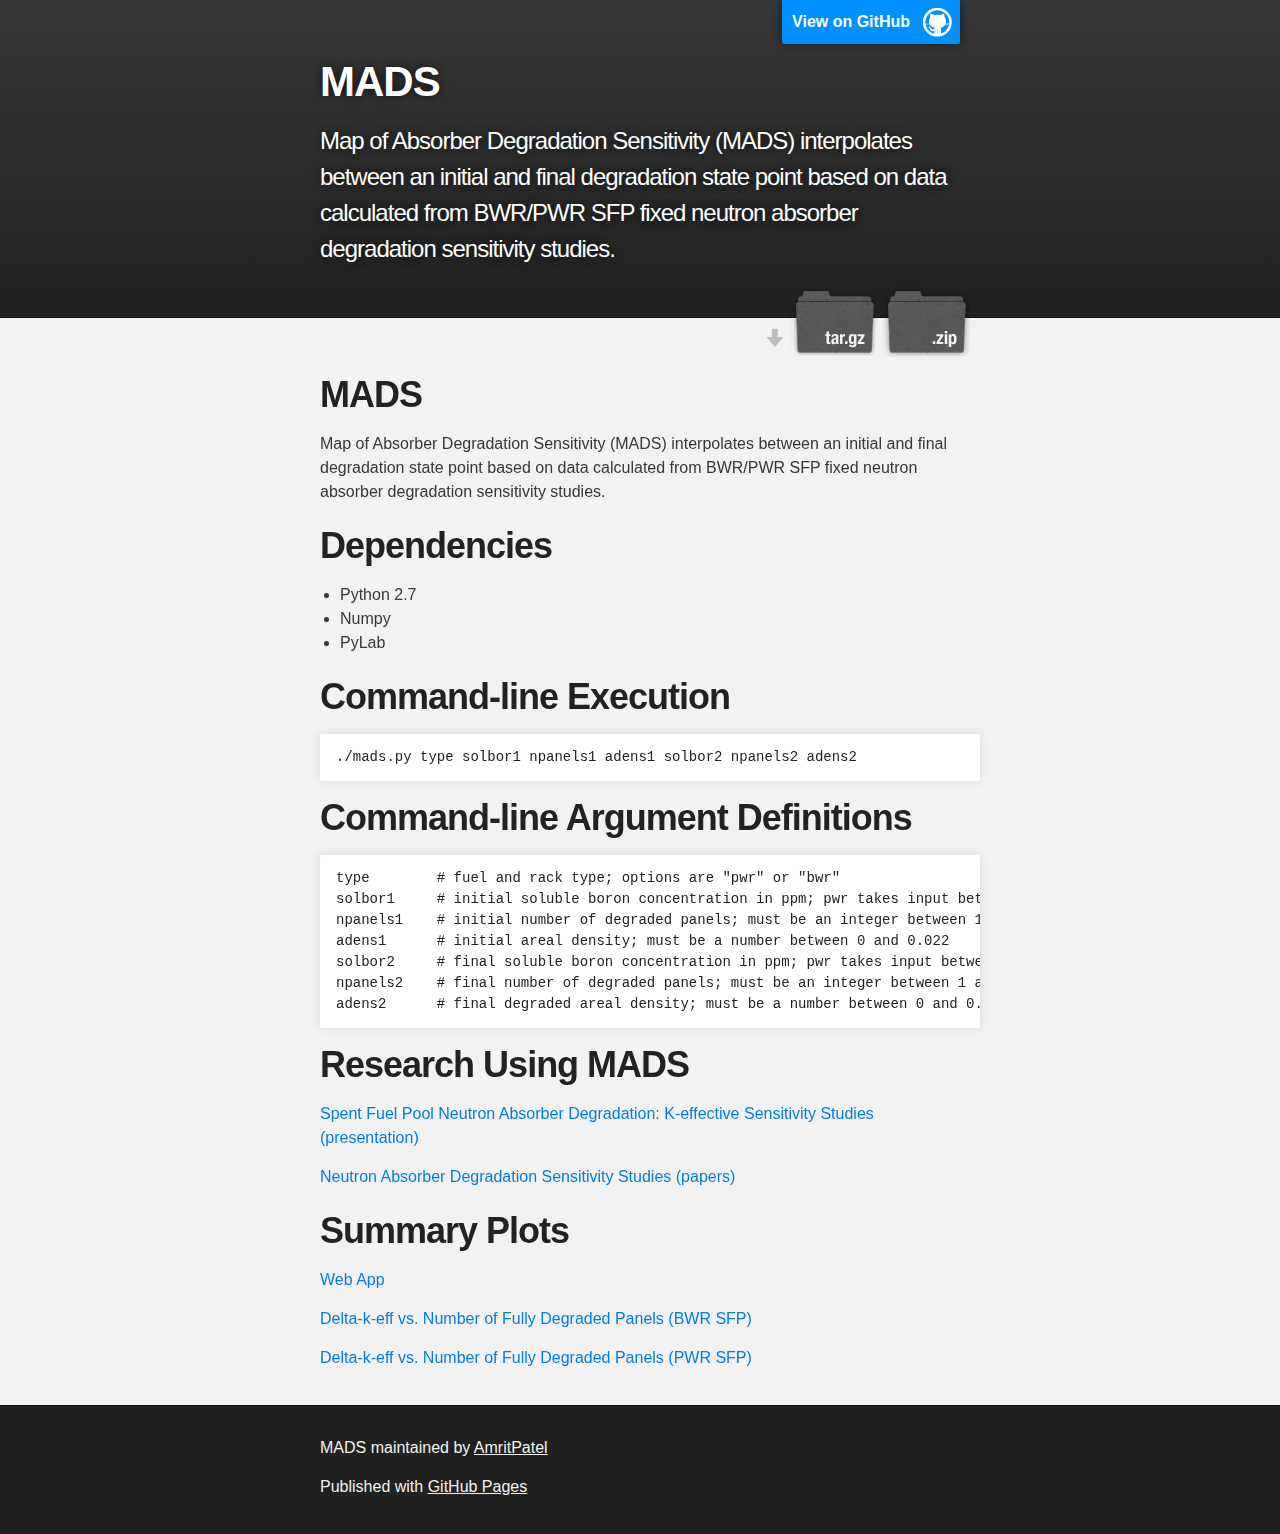
<file: index.html>
<!DOCTYPE html>
<html>

  <head>
    <meta charset='utf-8'>
    <meta http-equiv="X-UA-Compatible" content="chrome=1">
    <meta name="description" content="MADS : Map of Absorber Degradation Sensitivity (MADS) interpolates between an initial and final degradation state point based on data calculated from BWR/PWR SFP fixed neutron absorber degradation sensitivity studies.">

    <link rel="stylesheet" type="text/css" media="screen" href="stylesheets/stylesheet.css">

    <title>MADS</title>
  </head>

  <body>

    <!-- HEADER -->
    <div id="header_wrap" class="outer">
        <header class="inner">
          <a id="forkme_banner" href="https://github.com/AmritPatel/MADS">View on GitHub</a>

          <h1 id="project_title">MADS</h1>
          <h2 id="project_tagline">Map of Absorber Degradation Sensitivity (MADS) interpolates between an initial and final degradation state point based on data calculated from BWR/PWR SFP fixed neutron absorber degradation sensitivity studies.</h2>

            <section id="downloads">
              <a class="zip_download_link" href="https://github.com/AmritPatel/MADS/zipball/master">Download this project as a .zip file</a>
              <a class="tar_download_link" href="https://github.com/AmritPatel/MADS/tarball/master">Download this project as a tar.gz file</a>
            </section>
        </header>
    </div>

    <!-- MAIN CONTENT -->
    <div id="main_content_wrap" class="outer">
      <section id="main_content" class="inner">
        <h1>
<a id="mads" class="anchor" href="#mads" aria-hidden="true"><span class="octicon octicon-link"></span></a>MADS</h1>

<p>Map of Absorber Degradation Sensitivity (MADS) interpolates between an initial and final degradation state point based on data calculated from BWR/PWR SFP fixed neutron absorber degradation sensitivity studies.</p>

<h1>
<a id="dependencies" class="anchor" href="#dependencies" aria-hidden="true"><span class="octicon octicon-link"></span></a>Dependencies</h1>

<ul>
<li>Python 2.7</li>
<li>Numpy</li>
<li>PyLab</li>
</ul>

<h1>
<a id="command-line-execution" class="anchor" href="#command-line-execution" aria-hidden="true"><span class="octicon octicon-link"></span></a>Command-line Execution</h1>

<pre><code>./mads.py type solbor1 npanels1 adens1 solbor2 npanels2 adens2
</code></pre>

<h1>
<a id="command-line-argument-definitions" class="anchor" href="#command-line-argument-definitions" aria-hidden="true"><span class="octicon octicon-link"></span></a>Command-line Argument Definitions</h1>

<pre><code>type        # fuel and rack type; options are "pwr" or "bwr"
solbor1     # initial soluble boron concentration in ppm; pwr takes input between 0 and 2500
npanels1    # initial number of degraded panels; must be an integer between 1 and 200
adens1      # initial areal density; must be a number between 0 and 0.022
solbor2     # final soluble boron concentration in ppm; pwr takes input between 0 and 2500
npanels2    # final number of degraded panels; must be an integer between 1 and 200
adens2      # final degraded areal density; must be a number between 0 and 0.022
</code></pre>

<h1>
<a id="research-using-mads" class="anchor" href="#research-using-mads" aria-hidden="true"><span class="octicon octicon-link"></span></a>Research Using MADS</h1>

<p><a href="http://amritpatel.github.io/MADS/slides/mads.html">Spent Fuel Pool Neutron Absorber Degradation: K-effective Sensitivity Studies (presentation)</a></p>

<p><a href="https://adamswebsearch2.nrc.gov/webSearch2/main.jsp?AccessionNumber=ML15152A335">Neutron Absorber Degradation Sensitivity Studies (papers)</a></p>

<h1>
<a id="summary-plots" class="anchor" href="#summary-plots" aria-hidden="true"><span class="octicon octicon-link"></span></a>Summary Plots</h1>

<p><a href="https://amritpatel.shinyapps.io/MADS/">Web App</a></p>

<p><a href="http://rcharts.io/viewer/?ac77c1d20ad6893806b0#.U4M2VVhdWxw" title="View in rCharts Viewer">Delta-k-eff vs. Number of Fully Degraded Panels (BWR SFP)</a></p>

<p><a href="http://rcharts.io/viewer/?117ca86a2d5d3f5fbf0a#.U4M251hdWxw" title="View in rCharts Viewer">Delta-k-eff vs. Number of Fully Degraded Panels (PWR SFP)</a></p>
      </section>
    </div>

    <!-- FOOTER  -->
    <div id="footer_wrap" class="outer">
      <footer class="inner">
        <p class="copyright">MADS maintained by <a href="https://github.com/AmritPatel">AmritPatel</a></p>
        <p>Published with <a href="https://pages.github.com">GitHub Pages</a></p>
      </footer>
    </div>

    

  </body>
</html>
</file>
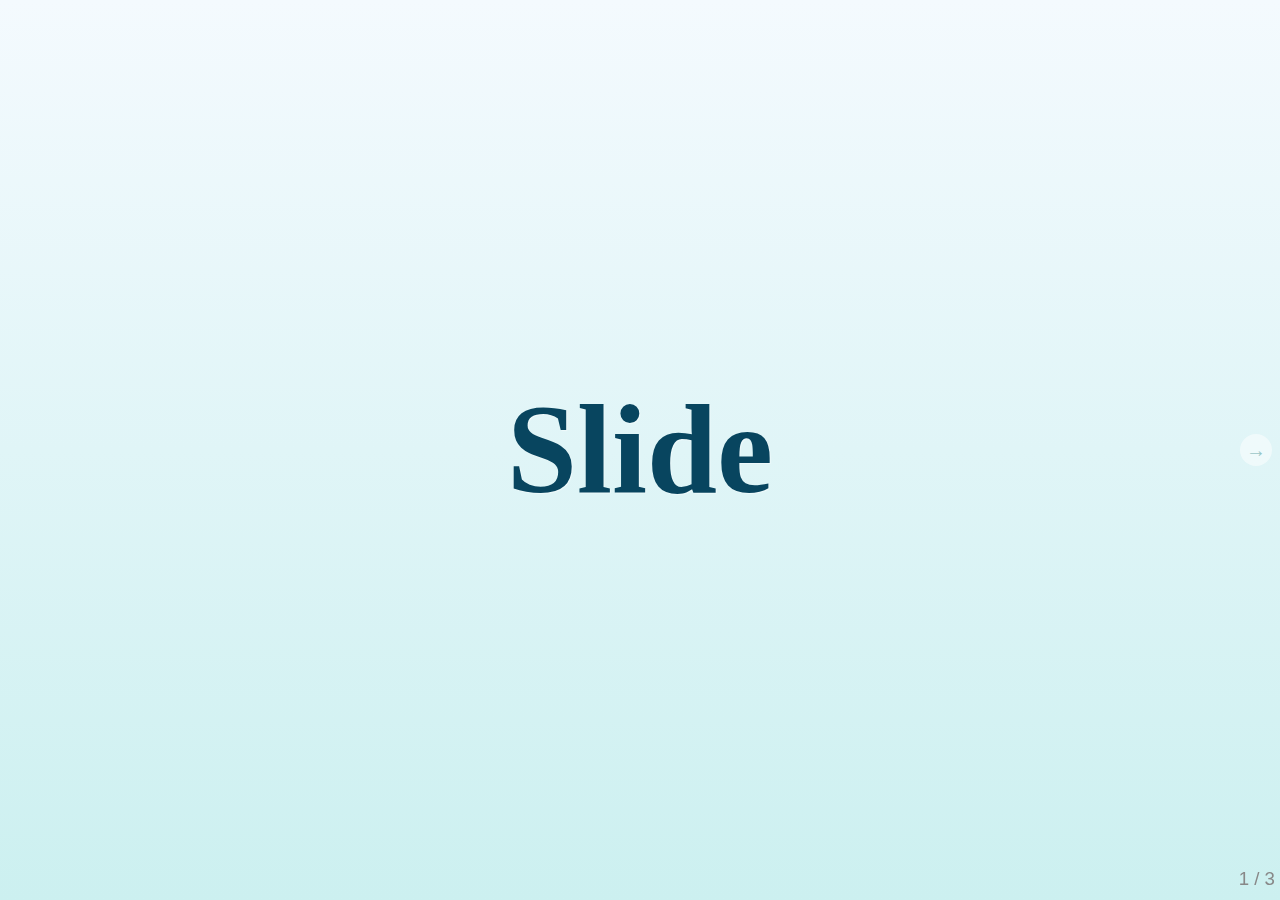
<file: slides/libraries/frameworks/deckjs/boilerplate.html>
<!DOCTYPE html>
<html>
<head>
	<meta charset="utf-8">
	<meta http-equiv="X-UA-Compatible" content="IE=edge,chrome=1">
	<meta name="viewport" content="width=1024, user-scalable=no">

	<title>Your deck.js Presentation</title>
	
	<!-- Required stylesheet -->
	<link rel="stylesheet" href="core/deck.core.css">
	
	<!-- Extension CSS files go here. Remove or add as needed. -->
	<link rel="stylesheet" href="extensions/goto/deck.goto.css">
	<link rel="stylesheet" href="extensions/menu/deck.menu.css">
	<link rel="stylesheet" href="extensions/navigation/deck.navigation.css">
	<link rel="stylesheet" href="extensions/status/deck.status.css">
	<link rel="stylesheet" href="extensions/hash/deck.hash.css">
	<link rel="stylesheet" href="extensions/scale/deck.scale.css">

	<!-- Style theme. More available in /themes/style/ or create your own. -->
	<link rel="stylesheet" href="themes/style/web-2.0.css">
	
	<!-- Transition theme. More available in /themes/transition/ or create your own. -->
	<link rel="stylesheet" href="themes/transition/horizontal-slide.css">
	
	<!-- Required Modernizr file -->
	<script src="modernizr.custom.js"></script>
</head>
<body class="deck-container">

<!-- Begin slides. Just make elements with a class of slide. -->

<section class="slide">
	<h1>Slide</h1>
</section>

<section class="slide">
	<h1>Content</h1>
</section>

<section class="slide">
	<h1>Here</h1>
</section>

<!-- End slides. -->


<!-- Begin extension snippets. Add or remove as needed. -->

<!-- deck.navigation snippet -->
<a href="#" class="deck-prev-link" title="Previous">&#8592;</a>
<a href="#" class="deck-next-link" title="Next">&#8594;</a>

<!-- deck.status snippet -->
<p class="deck-status">
	<span class="deck-status-current"></span>
	/
	<span class="deck-status-total"></span>
</p>

<!-- deck.goto snippet -->
<form action="." method="get" class="goto-form">
	<label for="goto-slide">Go to slide:</label>
	<input type="text" name="slidenum" id="goto-slide" list="goto-datalist">
	<datalist id="goto-datalist"></datalist>
	<input type="submit" value="Go">
</form>

<!-- deck.hash snippet -->
<a href="." title="Permalink to this slide" class="deck-permalink">#</a>

<!-- End extension snippets. -->


<!-- Required JS files. -->
<script src="jquery-1.7.2.min.js"></script>
<script src="core/deck.core.js"></script>

<!-- Extension JS files. Add or remove as needed. -->
<script src="core/deck.core.js"></script>
<script src="extensions/hash/deck.hash.js"></script>
<script src="extensions/menu/deck.menu.js"></script>
<script src="extensions/goto/deck.goto.js"></script>
<script src="extensions/status/deck.status.js"></script>
<script src="extensions/navigation/deck.navigation.js"></script>
<script src="extensions/scale/deck.scale.js"></script>

<!-- Initialize the deck. You can put this in an external file if desired. -->
<script>
	$(function() {
		$.deck('.slide');
	});
</script>
</body>
</html>
</file>
<file: stylesheets/stylesheet.css>
/*******************************************************************************
Slate Theme for GitHub Pages
by Jason Costello, @jsncostello
*******************************************************************************/

@import url(github-light.css);

/*******************************************************************************
MeyerWeb Reset
*******************************************************************************/

html, body, div, span, applet, object, iframe,
h1, h2, h3, h4, h5, h6, p, blockquote, pre,
a, abbr, acronym, address, big, cite, code,
del, dfn, em, img, ins, kbd, q, s, samp,
small, strike, strong, sub, sup, tt, var,
b, u, i, center,
dl, dt, dd, ol, ul, li,
fieldset, form, label, legend,
table, caption, tbody, tfoot, thead, tr, th, td,
article, aside, canvas, details, embed,
figure, figcaption, footer, header, hgroup,
menu, nav, output, ruby, section, summary,
time, mark, audio, video {
  margin: 0;
  padding: 0;
  border: 0;
  font: inherit;
  vertical-align: baseline;
}

/* HTML5 display-role reset for older browsers */
article, aside, details, figcaption, figure,
footer, header, hgroup, menu, nav, section {
  display: block;
}

ol, ul {
  list-style: none;
}

table {
  border-collapse: collapse;
  border-spacing: 0;
}

/*******************************************************************************
Theme Styles
*******************************************************************************/

body {
  box-sizing: border-box;
  color:#373737;
  background: #212121;
  font-size: 16px;
  font-family: 'Myriad Pro', Calibri, Helvetica, Arial, sans-serif;
  line-height: 1.5;
  -webkit-font-smoothing: antialiased;
}

h1, h2, h3, h4, h5, h6 {
  margin: 10px 0;
  font-weight: 700;
  color:#222222;
  font-family: 'Lucida Grande', 'Calibri', Helvetica, Arial, sans-serif;
  letter-spacing: -1px;
}

h1 {
  font-size: 36px;
  font-weight: 700;
}

h2 {
  padding-bottom: 10px;
  font-size: 32px;
  background: url('../images/bg_hr.png') repeat-x bottom;
}

h3 {
  font-size: 24px;
}

h4 {
  font-size: 21px;
}

h5 {
  font-size: 18px;
}

h6 {
  font-size: 16px;
}

p {
  margin: 10px 0 15px 0;
}

footer p {
  color: #f2f2f2;
}

a {
  text-decoration: none;
  color: #007edf;
  text-shadow: none;

  transition: color 0.5s ease;
  transition: text-shadow 0.5s ease;
  -webkit-transition: color 0.5s ease;
  -webkit-transition: text-shadow 0.5s ease;
  -moz-transition: color 0.5s ease;
  -moz-transition: text-shadow 0.5s ease;
  -o-transition: color 0.5s ease;
  -o-transition: text-shadow 0.5s ease;
  -ms-transition: color 0.5s ease;
  -ms-transition: text-shadow 0.5s ease;
}

a:hover, a:focus {text-decoration: underline;}

footer a {
  color: #F2F2F2;
  text-decoration: underline;
}

em {
  font-style: italic;
}

strong {
  font-weight: bold;
}

img {
  position: relative;
  margin: 0 auto;
  max-width: 739px;
  padding: 5px;
  margin: 10px 0 10px 0;
  border: 1px solid #ebebeb;

  box-shadow: 0 0 5px #ebebeb;
  -webkit-box-shadow: 0 0 5px #ebebeb;
  -moz-box-shadow: 0 0 5px #ebebeb;
  -o-box-shadow: 0 0 5px #ebebeb;
  -ms-box-shadow: 0 0 5px #ebebeb;
}

p img {
  display: inline;
  margin: 0;
  padding: 0;
  vertical-align: middle;
  text-align: center;
  border: none;
}

pre, code {
  width: 100%;
  color: #222;
  background-color: #fff;

  font-family: Monaco, "Bitstream Vera Sans Mono", "Lucida Console", Terminal, monospace;
  font-size: 14px;

  border-radius: 2px;
  -moz-border-radius: 2px;
  -webkit-border-radius: 2px;
}

pre {
  width: 100%;
  padding: 10px;
  box-shadow: 0 0 10px rgba(0,0,0,.1);
  overflow: auto;
}

code {
  padding: 3px;
  margin: 0 3px;
  box-shadow: 0 0 10px rgba(0,0,0,.1);
}

pre code {
  display: block;
  box-shadow: none;
}

blockquote {
  color: #666;
  margin-bottom: 20px;
  padding: 0 0 0 20px;
  border-left: 3px solid #bbb;
}


ul, ol, dl {
  margin-bottom: 15px
}

ul {
  list-style-position: inside;
  list-style: disc;
  padding-left: 20px;
}

ol {
  list-style-position: inside;
  list-style: decimal;
  padding-left: 20px;
}

dl dt {
  font-weight: bold;
}

dl dd {
  padding-left: 20px;
  font-style: italic;
}

dl p {
  padding-left: 20px;
  font-style: italic;
}

hr {
  height: 1px;
  margin-bottom: 5px;
  border: none;
  background: url('../images/bg_hr.png') repeat-x center;
}

table {
  border: 1px solid #373737;
  margin-bottom: 20px;
  text-align: left;
 }

th {
  font-family: 'Lucida Grande', 'Helvetica Neue', Helvetica, Arial, sans-serif;
  padding: 10px;
  background: #373737;
  color: #fff;
 }

td {
  padding: 10px;
  border: 1px solid #373737;
 }

form {
  background: #f2f2f2;
  padding: 20px;
}

/*******************************************************************************
Full-Width Styles
*******************************************************************************/

.outer {
  width: 100%;
}

.inner {
  position: relative;
  max-width: 640px;
  padding: 20px 10px;
  margin: 0 auto;
}

#forkme_banner {
  display: block;
  position: absolute;
  top:0;
  right: 10px;
  z-index: 10;
  padding: 10px 50px 10px 10px;
  color: #fff;
  background: url('../images/blacktocat.png') #0090ff no-repeat 95% 50%;
  font-weight: 700;
  box-shadow: 0 0 10px rgba(0,0,0,.5);
  border-bottom-left-radius: 2px;
  border-bottom-right-radius: 2px;
}

#header_wrap {
  background: #212121;
  background: -moz-linear-gradient(top, #373737, #212121);
  background: -webkit-linear-gradient(top, #373737, #212121);
  background: -ms-linear-gradient(top, #373737, #212121);
  background: -o-linear-gradient(top, #373737, #212121);
  background: linear-gradient(top, #373737, #212121);
}

#header_wrap .inner {
  padding: 50px 10px 30px 10px;
}

#project_title {
  margin: 0;
  color: #fff;
  font-size: 42px;
  font-weight: 700;
  text-shadow: #111 0px 0px 10px;
}

#project_tagline {
  color: #fff;
  font-size: 24px;
  font-weight: 300;
  background: none;
  text-shadow: #111 0px 0px 10px;
}

#downloads {
  position: absolute;
  width: 210px;
  z-index: 10;
  bottom: -40px;
  right: 0;
  height: 70px;
  background: url('../images/icon_download.png') no-repeat 0% 90%;
}

.zip_download_link {
  display: block;
  float: right;
  width: 90px;
  height:70px;
  text-indent: -5000px;
  overflow: hidden;
  background: url(../images/sprite_download.png) no-repeat bottom left;
}

.tar_download_link {
  display: block;
  float: right;
  width: 90px;
  height:70px;
  text-indent: -5000px;
  overflow: hidden;
  background: url(../images/sprite_download.png) no-repeat bottom right;
  margin-left: 10px;
}

.zip_download_link:hover {
  background: url(../images/sprite_download.png) no-repeat top left;
}

.tar_download_link:hover {
  background: url(../images/sprite_download.png) no-repeat top right;
}

#main_content_wrap {
  background: #f2f2f2;
  border-top: 1px solid #111;
  border-bottom: 1px solid #111;
}

#main_content {
  padding-top: 40px;
}

#footer_wrap {
  background: #212121;
}



/*******************************************************************************
Small Device Styles
*******************************************************************************/

@media screen and (max-width: 480px) {
  body {
    font-size:14px;
  }

  #downloads {
    display: none;
  }

  .inner {
    min-width: 320px;
    max-width: 480px;
  }

  #project_title {
  font-size: 32px;
  }

  h1 {
    font-size: 28px;
  }

  h2 {
    font-size: 24px;
  }

  h3 {
    font-size: 21px;
  }

  h4 {
    font-size: 18px;
  }

  h5 {
    font-size: 14px;
  }

  h6 {
    font-size: 12px;
  }

  code, pre {
    min-width: 320px;
    max-width: 480px;
    font-size: 11px;
  }

}
</file>
<file: slides/libraries/frameworks/deckjs/core/deck.core.css>
html, body {
  height: 100%;
  padding: 0;
  margin: 0;
}

body.deck-container {
  overflow-y: auto;
  position: static;
}

.deck-container {
  position: relative;
  min-height: 100%;
  margin: 0 auto;
  padding: 0 48px;
  font-size: 16px;
  line-height: 1.25;
  overflow: hidden;
  /* Resets and base styles from HTML5 Boilerplate */
  /* End HTML5 Boilerplate adaptations */
}
.js .deck-container {
  visibility: hidden;
}
.ready .deck-container {
  visibility: visible;
}
.touch .deck-container {
  -webkit-text-size-adjust: none;
  -moz-text-size-adjust: none;
}
.deck-container div, .deck-container span, .deck-container object, .deck-container iframe,
.deck-container h1, .deck-container h2, .deck-container h3, .deck-container h4, .deck-container h5, .deck-container h6, .deck-container p, .deck-container blockquote, .deck-container pre,
.deck-container abbr, .deck-container address, .deck-container cite, .deck-container code, .deck-container del, .deck-container dfn, .deck-container em, .deck-container img, .deck-container ins, .deck-container kbd, .deck-container q, .deck-container samp,
.deck-container small, .deck-container strong, .deck-container sub, .deck-container sup, .deck-container var, .deck-container b, .deck-container i, .deck-container dl, .deck-container dt, .deck-container dd, .deck-container ol, .deck-container ul, .deck-container li,
.deck-container fieldset, .deck-container form, .deck-container label, .deck-container legend,
.deck-container table, .deck-container caption, .deck-container tbody, .deck-container tfoot, .deck-container thead, .deck-container tr, .deck-container th, .deck-container td,
.deck-container article, .deck-container aside, .deck-container canvas, .deck-container details, .deck-container figcaption, .deck-container figure,
.deck-container footer, .deck-container header, .deck-container hgroup, .deck-container menu, .deck-container nav, .deck-container section, .deck-container summary,
.deck-container time, .deck-container mark, .deck-container audio, .deck-container video {
  margin: 0;
  padding: 0;
  border: 0;
  font-size: 100%;
  font: inherit;
  vertical-align: baseline;
}
.deck-container article, .deck-container aside, .deck-container details, .deck-container figcaption, .deck-container figure,
.deck-container footer, .deck-container header, .deck-container hgroup, .deck-container menu, .deck-container nav, .deck-container section {
  display: block;
}
.deck-container blockquote, .deck-container q {
  quotes: none;
}
.deck-container blockquote:before, .deck-container blockquote:after, .deck-container q:before, .deck-container q:after {
  content: "";
  content: none;
}
.deck-container ins {
  background-color: #ff9;
  color: #000;
  text-decoration: none;
}
.deck-container mark {
  background-color: #ff9;
  color: #000;
  font-style: italic;
  font-weight: bold;
}
.deck-container del {
  text-decoration: line-through;
}
.deck-container abbr[title], .deck-container dfn[title] {
  border-bottom: 1px dotted;
  cursor: help;
}
.deck-container table {
  border-collapse: collapse;
  border-spacing: 0;
}
.deck-container hr {
  display: block;
  height: 1px;
  border: 0;
  border-top: 1px solid #ccc;
  margin: 1em 0;
  padding: 0;
}
.deck-container input, .deck-container select {
  vertical-align: middle;
}
.deck-container select, .deck-container input, .deck-container textarea, .deck-container button {
  font: 99% sans-serif;
}
.deck-container pre, .deck-container code, .deck-container kbd, .deck-container samp {
  font-family: monospace, sans-serif;
}
.deck-container a {
  -webkit-tap-highlight-color: rgba(0, 0, 0, 0);
}
.deck-container a:hover, .deck-container a:active {
  outline: none;
}
.deck-container ul, .deck-container ol {
  margin-left: 2em;
  vertical-align: top;
}
.deck-container ol {
  list-style-type: decimal;
}
.deck-container nav ul, .deck-container nav li {
  margin: 0;
  list-style: none;
  list-style-image: none;
}
.deck-container small {
  font-size: 85%;
}
.deck-container strong, .deck-container th {
  font-weight: bold;
}
.deck-container td {
  vertical-align: top;
}
.deck-container sub, .deck-container sup {
  font-size: 75%;
  line-height: 0;
  position: relative;
}
.deck-container sup {
  top: -0.5em;
}
.deck-container sub {
  bottom: -0.25em;
}
.deck-container textarea {
  overflow: auto;
}
.ie6 .deck-container legend, .ie7 .deck-container legend {
  margin-left: -7px;
}
.deck-container input[type="radio"] {
  vertical-align: text-bottom;
}
.deck-container input[type="checkbox"] {
  vertical-align: bottom;
}
.ie7 .deck-container input[type="checkbox"] {
  vertical-align: baseline;
}
.ie6 .deck-container input {
  vertical-align: text-bottom;
}
.deck-container label, .deck-container input[type="button"], .deck-container input[type="submit"], .deck-container input[type="image"], .deck-container button {
  cursor: pointer;
}
.deck-container button, .deck-container input, .deck-container select, .deck-container textarea {
  margin: 0;
}
.deck-container input:invalid, .deck-container textarea:invalid {
  border-radius: 1px;
  -moz-box-shadow: 0px 0px 5px red;
  -webkit-box-shadow: 0px 0px 5px red;
  box-shadow: 0px 0px 5px red;
}
.deck-container input:invalid .no-boxshadow, .deck-container textarea:invalid .no-boxshadow {
  background-color: #f0dddd;
}
.deck-container button {
  width: auto;
  overflow: visible;
}
.ie7 .deck-container img {
  -ms-interpolation-mode: bicubic;
}
.deck-container, .deck-container select, .deck-container input, .deck-container textarea {
  color: #444;
}
.deck-container a {
  color: #607890;
}
.deck-container a:hover, .deck-container a:focus {
  color: #036;
}
.deck-container a:link {
  -webkit-tap-highlight-color: #fff;
}
.deck-container.deck-loading {
  display: none;
}

.slide {
  width: auto;
  min-height: 100%;
  position: relative;
}
.slide h1 {
  font-size: 4.5em;
}
.slide h1, .slide .vcenter {
  font-weight: bold;
  text-align: center;
  padding-top: 1em;
  max-height: 100%;
}
.csstransforms .slide h1, .csstransforms .slide .vcenter {
  padding: 0 48px;
  position: absolute;
  left: 0;
  right: 0;
  top: 50%;
  -webkit-transform: translate(0, -50%);
  -moz-transform: translate(0, -50%);
  -ms-transform: translate(0, -50%);
  -o-transform: translate(0, -50%);
  transform: translate(0, -50%);
}
.slide .vcenter h1 {
  position: relative;
  top: auto;
  padding: 0;
  -webkit-transform: none;
  -moz-transform: none;
  -ms-transform: none;
  -o-transform: none;
  transform: none;
}
.slide h2 {
  font-size: 2.25em;
  font-weight: bold;
  padding-top: .5em;
  margin: 0 0 .66666em 0;
  border-bottom: 3px solid #888;
}
.slide h3 {
  font-size: 1.4375em;
  font-weight: bold;
  margin-bottom: .30435em;
}
.slide h4 {
  font-size: 1.25em;
  font-weight: bold;
  margin-bottom: .25em;
}
.slide h5 {
  font-size: 1.125em;
  font-weight: bold;
  margin-bottom: .2222em;
}
.slide h6 {
  font-size: 1em;
  font-weight: bold;
}
.slide img, .slide iframe, .slide video {
  display: block;
  max-width: 100%;
}
.slide video, .slide iframe, .slide img {
  display: block;
  margin: 0 auto;
}
.slide p, .slide blockquote, .slide iframe, .slide img, .slide ul, .slide ol, .slide pre, .slide video {
  margin-bottom: 1em;
}
.slide pre {
  white-space: pre;
  white-space: pre-wrap;
  word-wrap: break-word;
  padding: 1em;
  border: 1px solid #888;
}
.slide em {
  font-style: italic;
}
.slide li {
  padding: .25em 0;
  vertical-align: middle;
}

.deck-before, .deck-previous, .deck-next, .deck-after {
  position: absolute;
  left: -999em;
  top: -999em;
}

.deck-current {
  z-index: 2;
}

.slide .slide {
  visibility: hidden;
  position: static;
  min-height: 0;
}

.deck-child-current {
  position: static;
  z-index: 2;
}
.deck-child-current .slide {
  visibility: hidden;
}
.deck-child-current .deck-previous, .deck-child-current .deck-before, .deck-child-current .deck-current {
  visibility: visible;
}

@media screen and (max-device-width: 480px) {
  /* html { -webkit-text-size-adjust:none; -ms-text-size-adjust:none; } */
}
@media print {
  * {
    background: transparent !important;
    color: black !important;
    text-shadow: none !important;
    filter: none !important;
    -ms-filter: none !important;
    -webkit-box-reflect: none !important;
    -moz-box-reflect: none !important;
    -webkit-box-shadow: none !important;
    -moz-box-shadow: none !important;
    box-shadow: none !important;
  }
  * :before, * :after {
    display: none !important;
  }

  a, a:visited {
    color: #444 !important;
    text-decoration: underline;
  }

  a[href]:after {
    content: " (" attr(href) ")";
  }

  abbr[title]:after {
    content: " (" attr(title) ")";
  }

  .ir a:after, a[href^="javascript:"]:after, a[href^="#"]:after {
    content: "";
  }

  pre, blockquote {
    border: 1px solid #999;
    page-break-inside: avoid;
  }

  thead {
    display: table-header-group;
  }

  tr, img {
    page-break-inside: avoid;
  }

  @page {
    margin: 0.5cm;
}

  p, h2, h3 {
    orphans: 3;
    widows: 3;
  }

  h2, h3 {
    page-break-after: avoid;
  }

  .slide {
    position: static !important;
    visibility: visible !important;
    display: block !important;
    -webkit-transform: none !important;
    -moz-transform: none !important;
    -o-transform: none !important;
    -ms-transform: none !important;
    transform: none !important;
    opacity: 1 !important;
  }

  h1, .vcenter {
    -webkit-transform: none !important;
    -moz-transform: none !important;
    -o-transform: none !important;
    -ms-transform: none !important;
    transform: none !important;
    padding: 0 !important;
    position: static !important;
  }

  .deck-container > .slide {
    page-break-after: always;
  }

  .deck-container {
    width: 100% !important;
    height: auto !important;
    padding: 0 !important;
    display: block !important;
  }

  script {
    display: none;
  }
}
</file>
<file: slides/libraries/frameworks/deckjs/extensions/goto/deck.goto.css>
.deck-container .goto-form {
  position: absolute;
  z-index: 3;
  bottom: 10px;
  left: 50%;
  height: 1.75em;
  margin: 0 0 0 -9.125em;
  line-height: 1.75em;
  padding: 0.625em;
  display: none;
  background: #ccc;
  overflow: hidden;
}
.borderradius .deck-container .goto-form {
  -webkit-border-radius: 10px;
  -moz-border-radius: 10px;
  border-radius: 10px;
}
.deck-container .goto-form label {
  font-weight: bold;
}
.deck-container .goto-form label, .deck-container .goto-form input {
  display: inline-block;
  font-family: inherit;
}

.deck-goto .goto-form {
  display: block;
}

#goto-slide {
  width: 8.375em;
  margin: 0 0.625em;
  height: 1.4375em;
}

@media print {
  .goto-form, #goto-slide {
    display: none !important;
  }
}
</file>
<file: slides/libraries/frameworks/deckjs/extensions/menu/deck.menu.css>
.deck-menu .slide {
  background: #eee;
  position: relative;
  left: 0;
  top: 0;
  visibility: visible;
  cursor: pointer;
}
.no-csstransforms .deck-menu > .slide {
  float: left;
  width: 22%;
  height: 22%;
  min-height: 0;
  margin: 1%;
  font-size: 0.22em;
  overflow: hidden;
  padding: 0 0.5%;
}
.csstransforms .deck-menu > .slide {
  -webkit-transform: scale(0.22) !important;
  -moz-transform: scale(0.22) !important;
  -o-transform: scale(0.22) !important;
  -ms-transform: scale(0.22) !important;
  transform: scale(0.22) !important;
  -webkit-transform-origin: 0 0;
  -moz-transform-origin: 0 0;
  -o-transform-origin: 0 0;
  -ms-transform-origin: 0 0;
  transform-origin: 0 0;
  -webkit-box-sizing: border-box;
  -moz-box-sizing: border-box;
  box-sizing: border-box;
  width: 100%;
  height: 100%;
  overflow: hidden;
  padding: 0 48px;
  margin: 12px;
}
.deck-menu iframe, .deck-menu img, .deck-menu video {
  max-width: 100%;
}
.deck-menu .deck-current, .no-touch .deck-menu .slide:hover {
  background: #ddf;
}
.deck-menu.deck-container:hover .deck-prev-link, .deck-menu.deck-container:hover .deck-next-link {
  display: none;
}
</file>
<file: slides/libraries/frameworks/deckjs/extensions/navigation/deck.navigation.css>
.deck-container .deck-prev-link, .deck-container .deck-next-link {
  display: none;
  position: absolute;
  z-index: 3;
  top: 50%;
  width: 32px;
  height: 32px;
  margin-top: -16px;
  font-size: 20px;
  font-weight: bold;
  line-height: 32px;
  vertical-align: middle;
  text-align: center;
  text-decoration: none;
  color: #fff;
  background: #888;
}
.borderradius .deck-container .deck-prev-link, .borderradius .deck-container .deck-next-link {
  -webkit-border-radius: 16px;
  -moz-border-radius: 16px;
  border-radius: 16px;
}
.deck-container .deck-prev-link:hover, .deck-container .deck-prev-link:focus, .deck-container .deck-prev-link:active, .deck-container .deck-prev-link:visited, .deck-container .deck-next-link:hover, .deck-container .deck-next-link:focus, .deck-container .deck-next-link:active, .deck-container .deck-next-link:visited {
  color: #fff;
}
.deck-container .deck-prev-link {
  left: 8px;
}
.deck-container .deck-next-link {
  right: 8px;
}
.deck-container:hover .deck-prev-link, .deck-container:hover .deck-next-link {
  display: block;
}
.deck-container:hover .deck-prev-link.deck-nav-disabled, .touch .deck-container:hover .deck-prev-link, .deck-container:hover .deck-next-link.deck-nav-disabled, .touch .deck-container:hover .deck-next-link {
  display: none;
}

@media print {
  .deck-prev-link, .deck-next-link {
    display: none !important;
  }
}
</file>
<file: slides/libraries/frameworks/deckjs/extensions/status/deck.status.css>
.deck-container .deck-status {
  position: absolute;
  bottom: 10px;
  right: 5px;
  color: #888;
  z-index: 3;
  margin: 0;
}

body.deck-container .deck-status {
  position: fixed;
}

@media print {
  .deck-status {
    display: none;
  }
}
</file>
<file: slides/libraries/frameworks/deckjs/extensions/hash/deck.hash.css>
.deck-container .deck-permalink {
  display: none;
  position: absolute;
  z-index: 4;
  bottom: 30px;
  right: 0;
  width: 48px;
  text-align: center;
}

.no-history .deck-container:hover .deck-permalink {
  display: block;
}
</file>
<file: slides/libraries/frameworks/deckjs/extensions/scale/deck.scale.css>
/* Remove this line if you are embedding deck.js in a page and
using the scale extension. */
.csstransforms {
  overflow: hidden;
}

.csstransforms .deck-container.deck-scale:not(.deck-menu) > .slide {
  -webkit-box-sizing: padding-box;
  -moz-box-sizing: padding-box;
  box-sizing: padding-box;
  width: 100%;
  padding-bottom: 20px;
}
.csstransforms .deck-container.deck-scale:not(.deck-menu) > .slide > .deck-slide-scaler {
  -webkit-transform-origin: 50% 0;
  -moz-transform-origin: 50% 0;
  -o-transform-origin: 50% 0;
  -ms-transform-origin: 50% 0;
  transform-origin: 50% 0;
}

.csstransforms .deck-container.deck-menu .deck-slide-scaler {
  -webkit-transform: none !important;
  -moz-transform: none !important;
  -o-transform: none !important;
  -ms-transform: none !important;
  transform: none !important;
}
</file>
<file: slides/libraries/frameworks/deckjs/themes/style/web-2.0.css>
@charset "UTF-8";
.deck-container {
  font-family: "Gill Sans", "Gill Sans MT", Calibri, sans-serif;
  font-size: 1.75em;
  background: #f4fafe;
  /* Old browsers */
  background: -moz-linear-gradient(top, #f4fafe 0%, #ccf0f0 100%);
  /* FF3.6+ */
  background: -webkit-gradient(linear, left top, left bottom, color-stop(0%, #f4fafe), color-stop(100%, #ccf0f0));
  /* Chrome,Safari4+ */
  background: -webkit-linear-gradient(top, #f4fafe 0%, #ccf0f0 100%);
  /* Chrome10+,Safari5.1+ */
  background: -o-linear-gradient(top, #f4fafe 0%, #ccf0f0 100%);
  /* Opera11.10+ */
  background: -ms-linear-gradient(top, #f4fafe 0%, #ccf0f0 100%);
  /* IE10+ */
  background: linear-gradient(top, #f4fafe 0%, #ccf0f0 100%);
  /* W3C */
  background-attachment: fixed;
}
.deck-container > .slide {
  text-shadow: 1px 1px 1px rgba(255, 255, 255, 0.5);
}
.deck-container > .slide .deck-before, .deck-container > .slide .deck-previous {
  opacity: 0.4;
}
.deck-container > .slide .deck-before:not(.deck-child-current) .deck-before, .deck-container > .slide .deck-before:not(.deck-child-current) .deck-previous, .deck-container > .slide .deck-previous:not(.deck-child-current) .deck-before, .deck-container > .slide .deck-previous:not(.deck-child-current) .deck-previous {
  opacity: 1;
}
.deck-container > .slide .deck-child-current {
  opacity: 1;
}
.deck-container .slide h1, .deck-container .slide h2, .deck-container .slide h3, .deck-container .slide h4, .deck-container .slide h5, .deck-container .slide h6 {
  font-family: "Hoefler Text", Constantia, Palatino, "Palatino Linotype", "Book Antiqua", Georgia, serif;
}
.deck-container .slide h1 {
  color: #08455f;
}
.deck-container .slide h2 {
  color: #0b7495;
  border-bottom: 0;
}
.cssreflections .deck-container .slide h2 {
  line-height: 1;
  -webkit-box-reflect: below -0.556em -webkit-gradient(linear, left top, left bottom, from(transparent), color-stop(0.3, transparent), color-stop(0.7, rgba(255, 255, 255, 0.1)), to(transparent));
  -moz-box-reflect: below -0.556em -moz-linear-gradient(top, transparent 0%, transparent 30%, rgba(255, 255, 255, 0.3) 100%);
}
.deck-container .slide h3 {
  color: #000;
}
.deck-container .slide pre {
  border-color: #cde;
  background: #fff;
  position: relative;
  z-index: auto;
  /* http://nicolasgallagher.com/css-drop-shadows-without-images/ */
}
.borderradius .deck-container .slide pre {
  -webkit-border-radius: 5px;
  -moz-border-radius: 5px;
  border-radius: 5px;
}
.csstransforms.boxshadow .deck-container .slide pre > :first-child:before {
  content: "";
  position: absolute;
  z-index: -1;
  background: #fff;
  top: 0;
  bottom: 0;
  left: 0;
  right: 0;
}
.csstransforms.boxshadow .deck-container .slide pre:before, .csstransforms.boxshadow .deck-container .slide pre:after {
  content: "";
  position: absolute;
  z-index: -2;
  bottom: 15px;
  width: 50%;
  height: 20%;
  max-width: 300px;
  -webkit-box-shadow: 0 15px 10px rgba(0, 0, 0, 0.7);
  -moz-box-shadow: 0 15px 10px rgba(0, 0, 0, 0.7);
  box-shadow: 0 15px 10px rgba(0, 0, 0, 0.7);
}
.csstransforms.boxshadow .deck-container .slide pre:before {
  left: 10px;
  -webkit-transform: rotate(-3deg);
  -moz-transform: rotate(-3deg);
  -ms-transform: rotate(-3deg);
  -o-transform: rotate(-3deg);
  transform: rotate(-3deg);
}
.csstransforms.boxshadow .deck-container .slide pre:after {
  right: 10px;
  -webkit-transform: rotate(3deg);
  -moz-transform: rotate(3deg);
  -ms-transform: rotate(3deg);
  -o-transform: rotate(3deg);
  transform: rotate(3deg);
}
.deck-container .slide code {
  color: #789;
}
.deck-container .slide blockquote {
  font-family: "Hoefler Text", Constantia, Palatino, "Palatino Linotype", "Book Antiqua", Georgia, serif;
  font-size: 2em;
  padding: 1em 2em .5em 2em;
  color: #000;
  background: #fff;
  position: relative;
  border: 1px solid #cde;
  z-index: auto;
}
.borderradius .deck-container .slide blockquote {
  -webkit-border-radius: 5px;
  -moz-border-radius: 5px;
  border-radius: 5px;
}
.boxshadow .deck-container .slide blockquote > :first-child:before {
  content: "";
  position: absolute;
  z-index: -1;
  background: #fff;
  top: 0;
  bottom: 0;
  left: 0;
  right: 0;
}
.boxshadow .deck-container .slide blockquote:after {
  content: "";
  position: absolute;
  z-index: -2;
  top: 10px;
  bottom: 10px;
  left: 0;
  right: 50%;
  -moz-border-radius: 10px/100px;
  border-radius: 10px/100px;
  -webkit-box-shadow: 0 0 15px rgba(0, 0, 0, 0.6);
  -moz-box-shadow: 0 0 15px rgba(0, 0, 0, 0.6);
  box-shadow: 0 0 15px rgba(0, 0, 0, 0.6);
}
.deck-container .slide blockquote p {
  margin: 0;
}
.deck-container .slide blockquote cite {
  font-size: .5em;
  font-style: normal;
  font-weight: bold;
  color: #888;
}
.deck-container .slide blockquote:before {
  content: "“";
  position: absolute;
  top: 0;
  left: 0;
  font-size: 5em;
  line-height: 1;
  color: #ccf0f0;
  z-index: 1;
}
.deck-container .slide ::-moz-selection {
  background: #08455f;
  color: #fff;
}
.deck-container .slide ::selection {
  background: #08455f;
  color: #fff;
}
.deck-container .slide a, .deck-container .slide a:hover, .deck-container .slide a:focus, .deck-container .slide a:active, .deck-container .slide a:visited {
  color: #599;
  text-decoration: none;
}
.deck-container .slide a:hover, .deck-container .slide a:focus {
  text-decoration: underline;
}
.deck-container .deck-prev-link, .deck-container .deck-next-link {
  background: #fff;
  opacity: 0.5;
}
.deck-container .deck-prev-link, .deck-container .deck-prev-link:hover, .deck-container .deck-prev-link:focus, .deck-container .deck-prev-link:active, .deck-container .deck-prev-link:visited, .deck-container .deck-next-link, .deck-container .deck-next-link:hover, .deck-container .deck-next-link:focus, .deck-container .deck-next-link:active, .deck-container .deck-next-link:visited {
  color: #599;
}
.deck-container .deck-prev-link:hover, .deck-container .deck-prev-link:focus, .deck-container .deck-next-link:hover, .deck-container .deck-next-link:focus {
  opacity: 1;
  text-decoration: none;
}
.deck-container .deck-status {
  font-size: 0.6666em;
}
.deck-container.deck-menu .slide {
  background: transparent;
  -webkit-border-radius: 5px;
  -moz-border-radius: 5px;
  border-radius: 5px;
}
.rgba .deck-container.deck-menu .slide {
  background: rgba(0, 0, 0, 0.1);
}
.deck-container.deck-menu .slide.deck-current, .rgba .deck-container.deck-menu .slide.deck-current, .no-touch .deck-container.deck-menu .slide:hover {
  background: #fff;
}
.deck-container .goto-form {
  background: #fff;
  border: 1px solid #cde;
  -webkit-border-radius: 5px;
  -moz-border-radius: 5px;
  border-radius: 5px;
}
.boxshadow .deck-container .goto-form {
  -webkit-box-shadow: 0 15px 10px -10px rgba(0, 0, 0, 0.5), 0 1px 4px rgba(0, 0, 0, 0.3), 0 0 40px rgba(0, 0, 0, 0.1) inset;
  -moz-box-shadow: 0 15px 10px -10px rgba(0, 0, 0, 0.5), 0 1px 4px rgba(0, 0, 0, 0.3), 0 0 40px rgba(0, 0, 0, 0.1) inset;
  box-shadow: 0 15px 10px -10px rgba(0, 0, 0, 0.5), 0 1px 4px rgba(0, 0, 0, 0.3), 0 0 40px rgba(0, 0, 0, 0.1) inset;
}
</file>
<file: slides/libraries/frameworks/deckjs/themes/transition/horizontal-slide.css>
.csstransitions.csstransforms {
  overflow-x: hidden;
}
.csstransitions.csstransforms .deck-container > .slide {
  -webkit-transition: -webkit-transform 500ms ease-in-out;
  -moz-transition: -moz-transform 500ms ease-in-out;
  -ms-transition: -ms-transform 500ms ease-in-out;
  -o-transition: -o-transform 500ms ease-in-out;
  transition: transform 500ms ease-in-out;
}
.csstransitions.csstransforms .deck-container:not(.deck-menu) > .slide {
  position: absolute;
  top: 0;
  left: 0;
  -webkit-box-sizing: border-box;
  -moz-box-sizing: border-box;
  box-sizing: border-box;
  width: 100%;
  padding: 0 48px;
}
.csstransitions.csstransforms .deck-container:not(.deck-menu) > .slide .slide {
  position: relative;
  left: 0;
  top: 0;
  -webkit-transition: -webkit-transform 500ms ease-in-out, opacity 500ms ease-in-out;
  -moz-transition: -moz-transform 500ms ease-in-out, opacity 500ms ease-in-out;
  -ms-transition: -ms-transform 500ms ease-in-out, opacity 500ms ease-in-out;
  -o-transition: -o-transform 500ms ease-in-out, opacity 500ms ease-in-out;
  transition: -webkit-transform 500ms ease-in-out, opacity 500ms ease-in-out;
}
.csstransitions.csstransforms .deck-container:not(.deck-menu) > .slide .deck-next, .csstransitions.csstransforms .deck-container:not(.deck-menu) > .slide .deck-after {
  visibility: visible;
  -webkit-transform: translate3d(200%, 0, 0);
  -moz-transform: translate(200%, 0);
  -ms-transform: translate(200%, 0);
  -o-transform: translate(200%, 0);
  transform: translate3d(200%, 0, 0);
}
.csstransitions.csstransforms .deck-container:not(.deck-menu) > .deck-previous {
  -webkit-transform: translate3d(-200%, 0, 0);
  -moz-transform: translate(-200%, 0);
  -ms-transform: translate(-200%, 0);
  -o-transform: translate(-200%, 0);
  transform: translate3d(-200%, 0, 0);
}
.csstransitions.csstransforms .deck-container:not(.deck-menu) > .deck-before {
  -webkit-transform: translate3d(-400%, 0, 0);
  -moz-transform: translate(-400%, 0);
  -ms-transform: translate(-400%, 0);
  -o-transform: translate(-400%, 0);
  transform: translate3d(-400%, 0, 0);
}
.csstransitions.csstransforms .deck-container:not(.deck-menu) > .deck-next {
  -webkit-transform: translate3d(200%, 0, 0);
  -moz-transform: translate(200%, 0);
  -ms-transform: translate(200%, 0);
  -o-transform: translate(200%, 0);
  transform: translate3d(200%, 0, 0);
}
.csstransitions.csstransforms .deck-container:not(.deck-menu) > .deck-after {
  -webkit-transform: translate3d(400%, 0, 0);
  -moz-transform: translate(400%, 0);
  -ms-transform: translate(400%, 0);
  -o-transform: translate(400%, 0);
  transform: translate3d(400%, 0, 0);
}
.csstransitions.csstransforms .deck-container:not(.deck-menu) > .deck-before .slide, .csstransitions.csstransforms .deck-container:not(.deck-menu) > .deck-previous .slide {
  visibility: visible;
}
.csstransitions.csstransforms .deck-container:not(.deck-menu) > .deck-child-current {
  -webkit-transform: none;
  -moz-transform: none;
  -ms-transform: none;
  -o-transform: none;
  transform: none;
}
</file>
